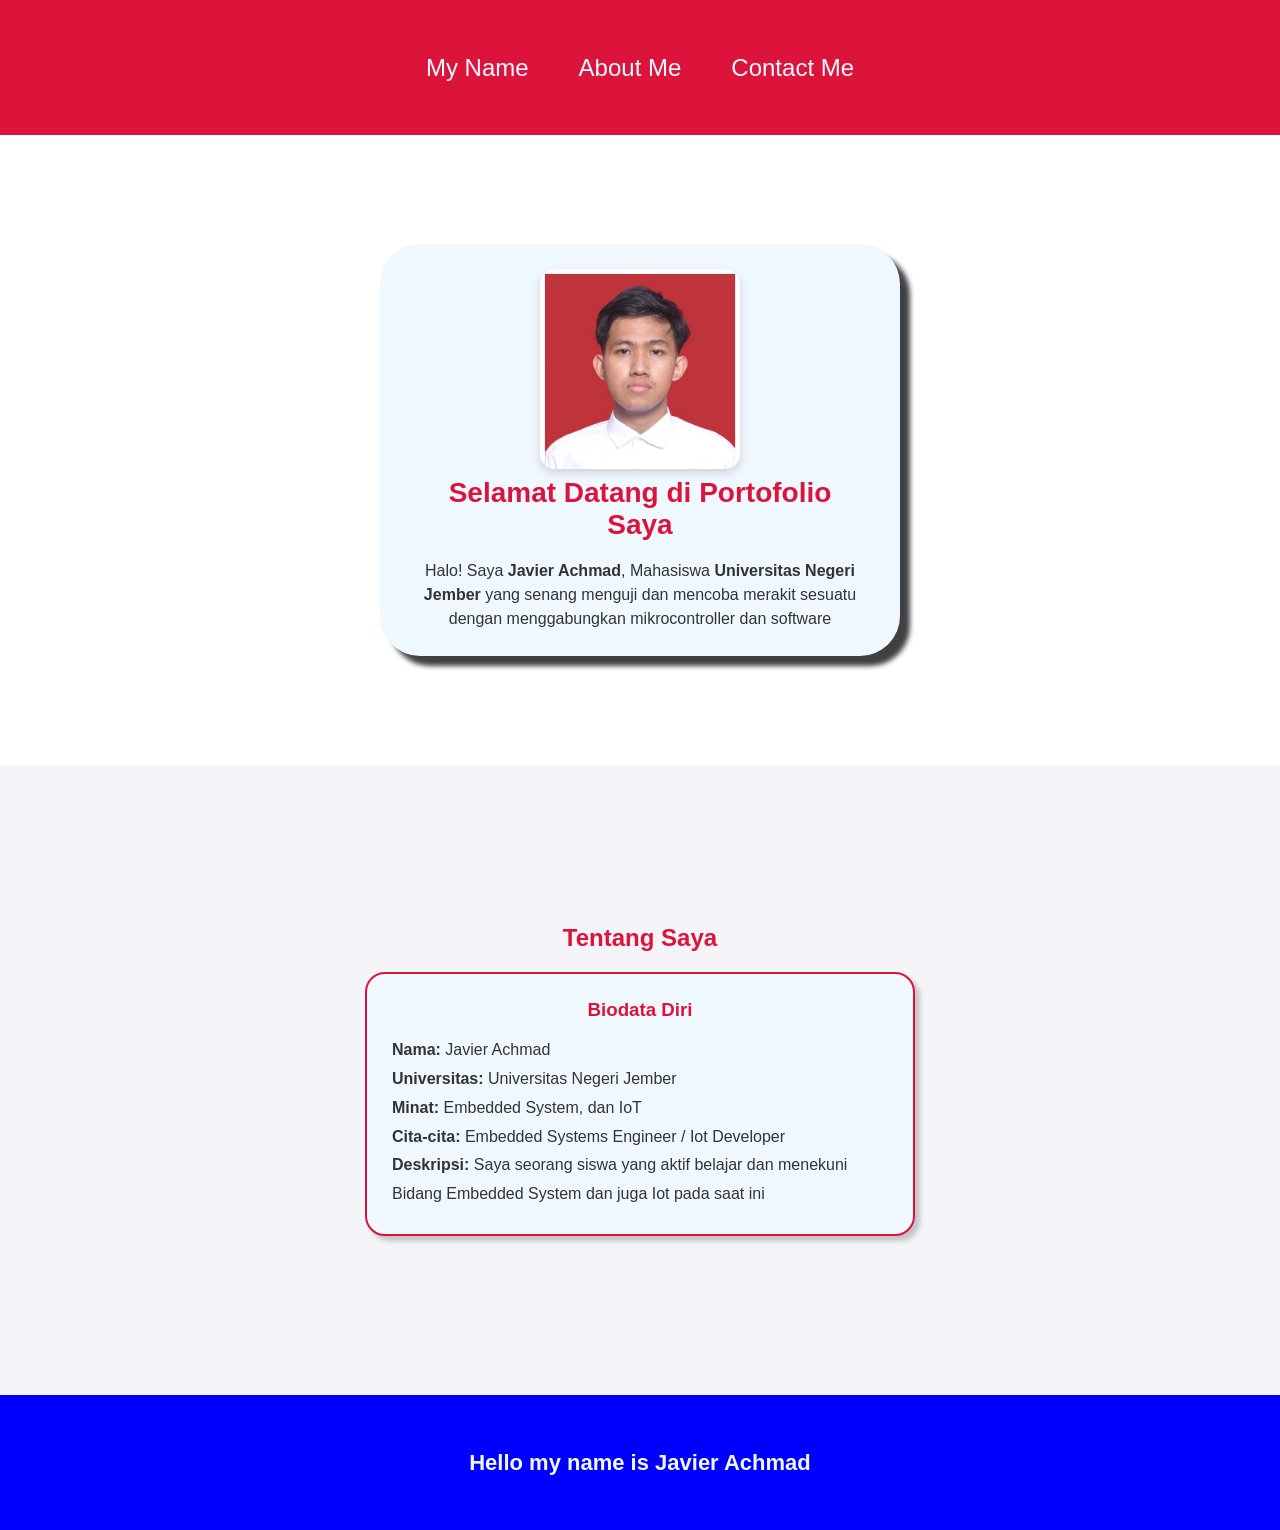
<file: index.html>
<!doctype html>
<html lang="id">
  <head>
    <meta charset="UTF-8" />
    <meta name="viewport" content="width=device-width, initial-scale=1.0">
    <title>JAVIER ACHMAD - Home</title>
    <link rel="stylesheet" href="style.css" />
  </head>
  <body>
    <!--NAVIGATION BAR-->
    <div class="Container-Navbar">
      <ul class="Ul-Navbar">
        <li class="Li-Navbar">
          <a href="index.html" class="a-navbar">My Name</a>
        </li>
        <li class="Li-Navbar">
          <a href="about.html" class="a-navbar">About Me</a>
        </li>
        <li class="Li-Navbar">
          <a href="Contactme.html" class="a-navbar">Contact Me</a>
        </li>
      </ul>
    </div>

    <!--CONTENT 1: BANNER UTAMA-->
    <div class="Container-konten">
      <div class="a-konten">
        <img src="assets/javier.jpeg" class="img-konten" alt="SMAN 1 Tenggarang" />
        <p class="b-konten">Selamat Datang di Portofolio Saya</p>
        <div id="biodata"></div>
      </div>
    </div>
    <!--CONTENT 2: BIODATA LENGKAP-->
    <div class="Container-konten" style="background-color: #f4f4f9">
      <h2 style="color: crimson; margin-bottom: 20px">Tentang Saya</h2>
      <div class="project-grid">
        <div
          class="project-card"
          style="width: 100%; max-width: 550px; text-align: left; padding: 25px"
        >
          <h3 style="text-align: center; margin-bottom: 15px">Biodata Diri</h3>
          <p style="line-height: 1.8; color: #333">
            <strong>Nama:</strong> Javier Achmad<br />
            <strong>Universitas:</strong> Universitas Negeri Jember<br />
            <strong>Minat:</strong> Embedded System, dan IoT<br />
            <strong>Cita-cita:</strong> Embedded Systems Engineer / Iot Developer<br />
            <strong>Deskripsi:</strong> Saya seorang siswa yang aktif belajar
            dan menekuni Bidang Embedded System dan juga Iot pada saat ini
          </p>
        </div>
      </div>
    </div>

    <!--FOOTER-->
    <div class="Footer-konten">
      <h1 class="h1-konten">Hello my name is Javier Achmad</h1>
    </div>
    <script src="script.js"></script>
  </body>
</html>
</file>
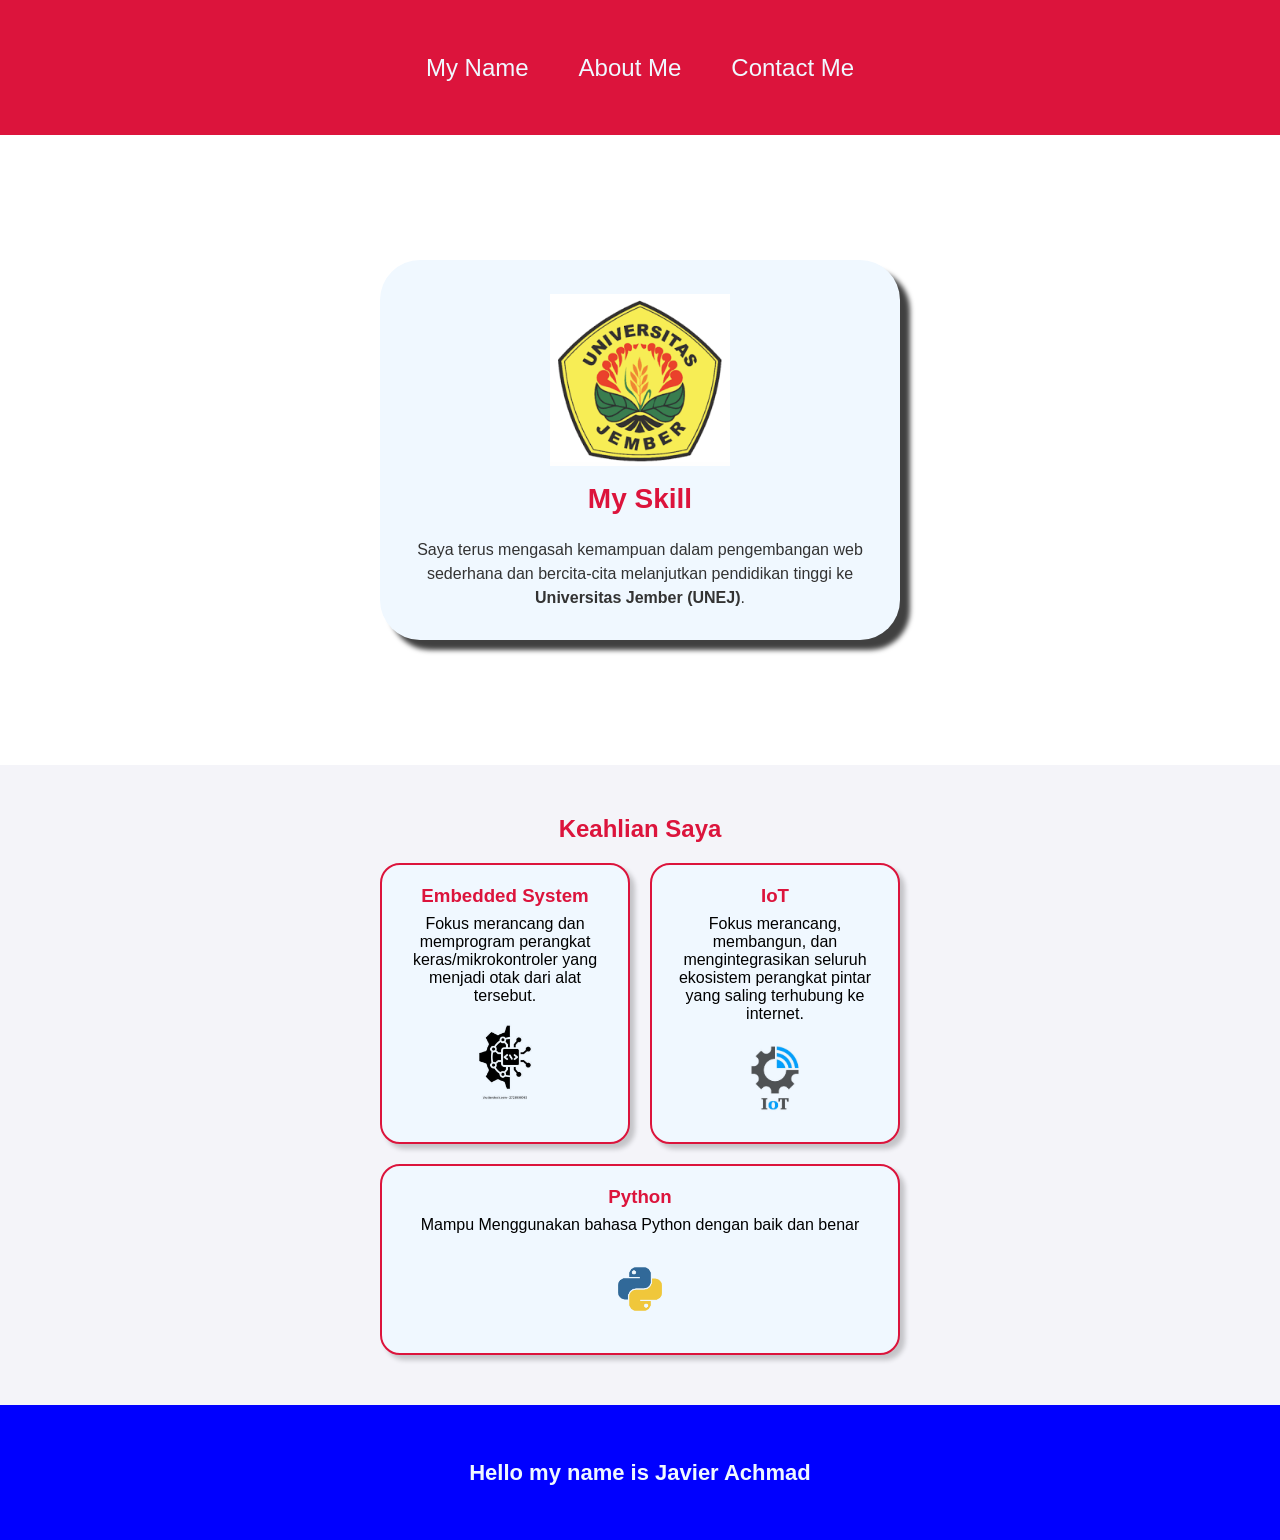
<file: about.html>
<!doctype html>
<html lang="id">
  <head>
    <meta charset="UTF-8" />
    <meta name="viewport" content="width=device-width, initial-scale=1.0" />
    <title>About Me - Javier Achmad</title>
    <link rel="stylesheet" href="style.css" />
    <link rel="shortcut icon" href="Unej.png" type="image/x-icon" />
  </head>
  <body>
    <!--NAVIGATION BAR-->
    <div class="Container-Navbar">
      <ul class="Ul-Navbar">
        <li class="Li-Navbar">
          <a href="index.html" class="a-navbar">My Name</a>
        </li>
        <li class="Li-Navbar">
          <a href="about.html" class="a-navbar">About Me</a>
        </li>
        <li class="Li-Navbar">
          <a href="Contactme.html" class="a-navbar">Contact Me</a>
        </li>
      </ul>
    </div>

    <!--CONTENT 1: PENDIDIKAN-->
    <div class="Container-konten">
      <div class="a-konten">
        <img src="assets/Unej.png" class="img-konten2" alt="Universitas Jember" />
        <p class="b-konten">My Skill</p>
        <div id="geodata"></div>
      </div>
    </div>
    <!--CONTENT 2: SKILLS & MINAT-->
    <div class="Container-konten" style="background-color: #f4f4f9">
      <h2 style="color: crimson; margin-bottom: 20px">Keahlian Saya</h2>
      <div class="project-grid">
        <!-- Baris Atas (2 Kartu) -->
        <div class="project-card">
          <h3>Embedded System</h3>
          <p>
            Fokus merancang dan memprogram perangkat keras/mikrokontroler yang
            menjadi otak dari alat tersebut.
          </p>
          <a href="https://youtu.be/xaCAIZKu_zQ?si=24CAi29XiddbVXym" target="_blank">
            <img
              src="assets/embedded.jpg"
              alt="Embedded System"
              class="skill-img"
            />
          </a>
        </div>

        <div class="project-card">
          <h3>IoT</h3>
          <p>
            Fokus merancang, membangun, dan mengintegrasikan seluruh ekosistem
            perangkat pintar yang saling terhubung ke internet.
          </p>
          <a href="https://youtu.be/o44PHBZ3uI4?si=66BOAR4YL5ibTDSR" target="_blank">
            <img src="assets/IoT.jpg" alt="IoT" class="skill-img" />
          </a>
        </div>

        <!-- Baris Bawah (1 Kartu di Tengah) -->
        <div class="project-card" style="width: 100%; max-width: 520px">
          <h3>Python</h3>
          <p>Mampu Menggunakan bahasa Python dengan baik dan benar</p>
          <a href="https://youtu.be/poZtdyC24P4?si=ebKe_fDQe4mO97wJ" target="_blank">
            <img src="assets/py.png" alt="Python" class="skill-img" />
          </a>
        </div>
      </div>
    </div>
    <!--FOOTER-->
    <div class="Footer-konten">
      <h1 class="h1-konten">Hello my name is Javier Achmad</h1>
    </div>
    <script src="script.js"></script>
  </body>
</html>
</file>
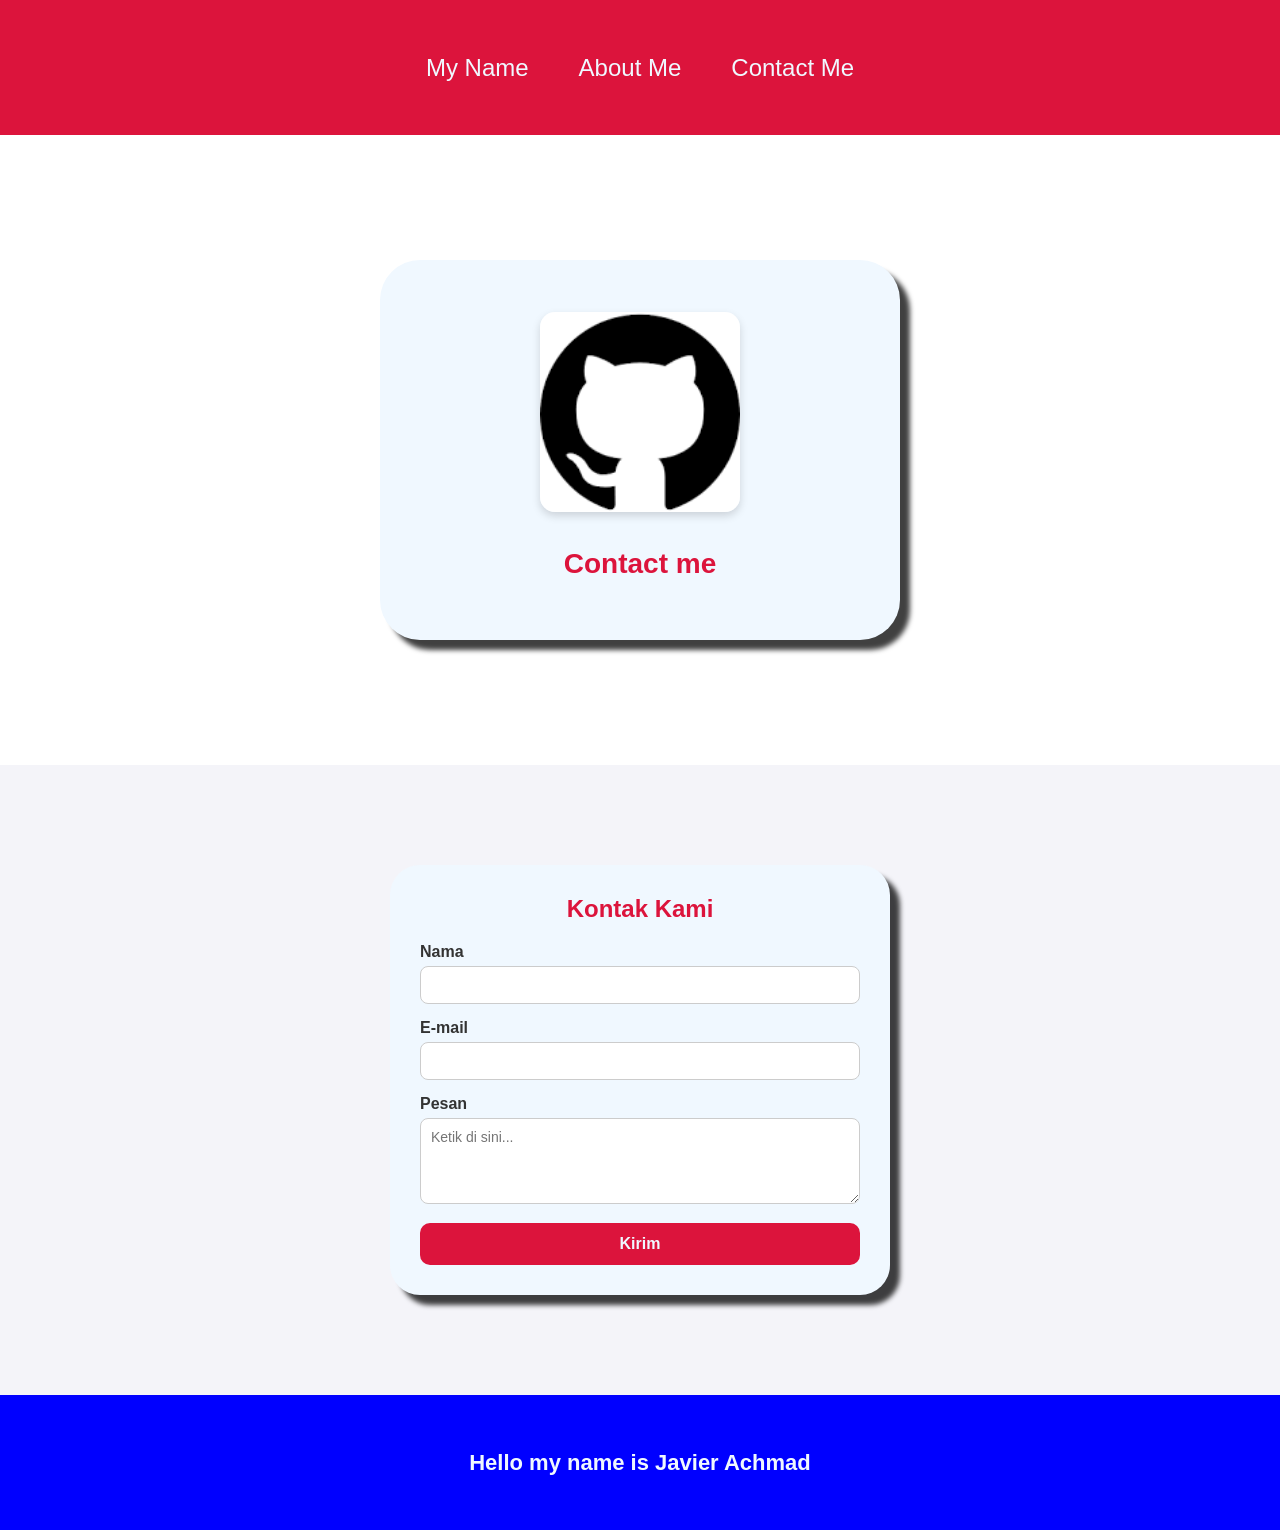
<file: Contactme.html>
<!DOCTYPE html>
<html lang="id">
    <head>
        <meta charset="UTF-8">
        <meta name="viewport" content="width=device-width, initial-scale=1.0">
        <title>Contact Me - Javier Achmad</title>
        <link rel="stylesheet" href="style.css"/>
    </head>
    <body>
        <!--NAVIGATION BAR-->
        <div class="Container-Navbar">
            <ul class="Ul-Navbar">
                <li class="Li-Navbar"><a href="index.html" class="a-navbar">My Name</a></li>
                <li class="Li-Navbar"><a href="about.html" class="a-navbar">About Me</a></li>
                <li class="Li-Navbar"><a href="Contactme.html" class="a-navbar">Contact Me</a></li>
            </ul>
        </div>
        <!--NAVIGATION BAR SELESAI-->
        
        <!--CONTENT 1: LOGO UTAMA-->
        <div class="Container-konten">
            <a href="https://github.com/javierachmad" class="a-konten">
                <img src="assets/logogithub.png" width="200" height="200" class="img-konten" />
                <p class="b-konten">Contact me</p>
            </a>
        </div>
        <!--CONTENT 1 SELESAI-->

        <!--CONTENT 2: FORM KONTAK TERPISAH-->
        <div class="Container-konten" style="background-color: #f4f4f9;">
            <div class="contact-card">
                <h2 class="form-title">Kontak Kami</h2>
                <form id="contactForm">
                    <div class="form-group">
                        <label for="nama">Nama</label>
                        <input type="text" id="nama" name="nama" required>
                    </div>
                    <div class="form-group">
                        <label for="email">E-mail</label>
                        <input type="email" id="email" name="email" required>
                    </div>
                    <div class="form-group">
                        <label for="pesan">Pesan</label>
                        <textarea id="pesan" name="pesan" placeholder="Ketik di sini..." rows="4" required></textarea>
                    </div>
                    <button type="submit" class="btn-submit">Kirim</button>
                </form>
            </div>
        </div>

        <!--FOOTER-->
        <div class="Footer-konten">
            <h1 class="h1-konten">Hello my name is Javier Achmad</h1>
        </div>
        <!--FOOTER SELESAI-->

        <script src="script.js"></script>
    </body>
</html>
</file>
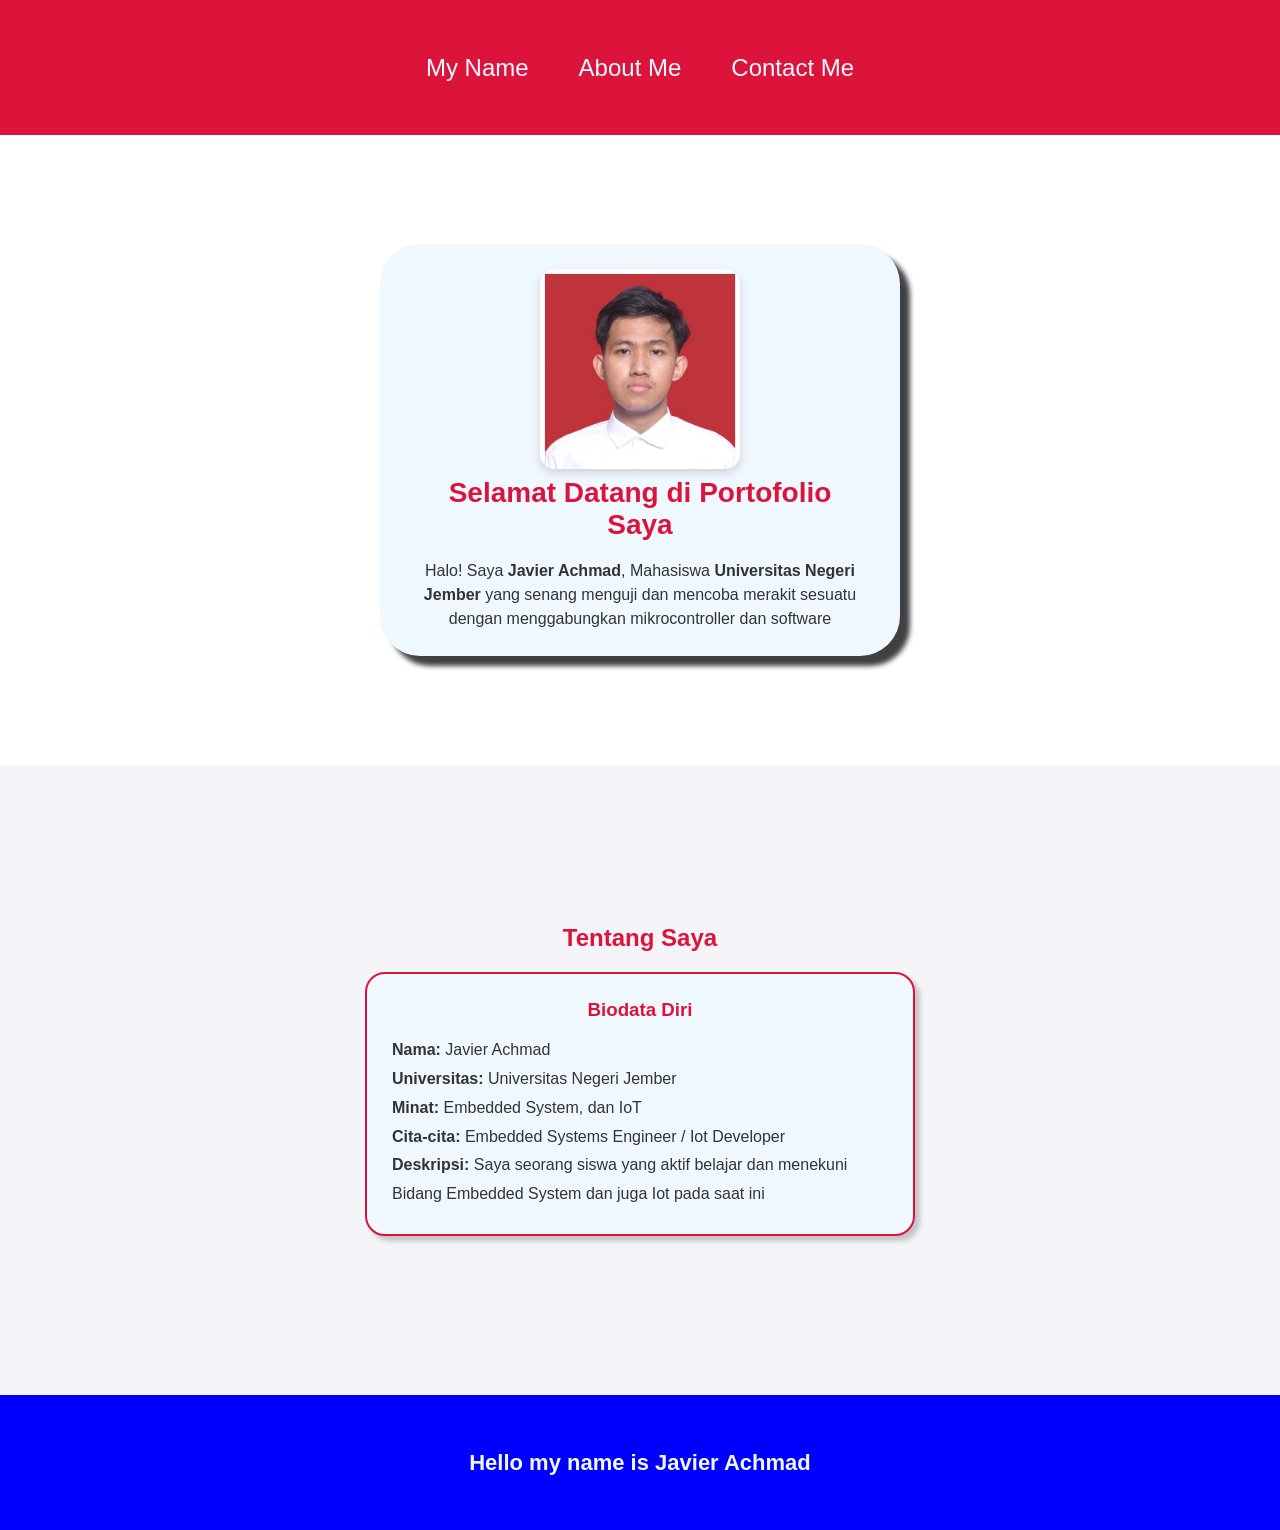
<file: index2.html>
<!doctype html>
<html lang="id">
  <head>
    <meta charset="UTF-8" />
    <meta name="viewport" content="width=device-width, initial-scale=1.0">
    <title>JAVIER ACHMAD - Home</title>
    <link rel="stylesheet" href="style.css" />
  </head>
  <body>
    <!--NAVIGATION BAR-->
    <div class="Container-Navbar">
      <ul class="Ul-Navbar">
        <li class="Li-Navbar">
          <a href="index2.html" class="a-navbar">My Name</a>
        </li>
        <li class="Li-Navbar">
          <a href="about.html" class="a-navbar">About Me</a>
        </li>
        <li class="Li-Navbar">
          <a href="Contactme.html" class="a-navbar">Contact Me</a>
        </li>
      </ul>
    </div>

    <!--CONTENT 1: BANNER UTAMA-->
    <div class="Container-konten">
      <div class="a-konten">
        <img src="javier.jpeg" class="img-konten" alt="SMAN 1 Tenggarang" />
        <p class="b-konten">Selamat Datang di Portofolio Saya</p>
        <div id="biodata"></div>
      </div>
    </div>
    <!--CONTENT 2: BIODATA LENGKAP-->
    <div class="Container-konten" style="background-color: #f4f4f9">
      <h2 style="color: crimson; margin-bottom: 20px">Tentang Saya</h2>
      <div class="project-grid">
        <div
          class="project-card"
          style="width: 100%; max-width: 550px; text-align: left; padding: 25px"
        >
          <h3 style="text-align: center; margin-bottom: 15px">Biodata Diri</h3>
          <p style="line-height: 1.8; color: #333">
            <strong>Nama:</strong> Javier Achmad<br />
            <strong>Universitas:</strong> Universitas Negeri Jember<br />
            <strong>Minat:</strong> Embedded System, dan IoT<br />
            <strong>Cita-cita:</strong> Embedded Systems Engineer / Iot Developer<br />
            <strong>Deskripsi:</strong> Saya seorang siswa yang aktif belajar
            dan menekuni Bidang Embedded System dan juga Iot pada saat ini
          </p>
        </div>
      </div>
    </div>

    <!--FOOTER-->
    <div class="Footer-konten">
      <h1 class="h1-konten">Hello my name is Javier Achmad</h1>
    </div>
    <script src="script.js"></script>
  </body>
</html>
</file>
<file: style.css>
* {
    margin: 0;
    padding: 0;
    box-sizing: border-box;
    font-family: Arial, sans-serif;
}


.Container-Navbar {
    background-color: crimson;
    width: 100%;
    height: 15vh;
    min-height: 80px;
}

.Ul-Navbar {
    display: flex;  
    height: 100%;
    justify-content: center;
    align-items: center;
}

.Li-Navbar {
    list-style-type: none;
    padding: 15px 20px;
    margin: 5px;
    color: aliceblue;
    font-size: 24px;
}

.Li-Navbar:hover {
    background-color: green;
    transition:  ease-in-out;
    transition-delay: .1s;
    border-radius: 10px;
}



.Li-Navbar:hover {
    background-color: green;
    transition: 0.2s ease-in-out;
    border-radius: 10px;
}


.a-navbar:active,
.a-navbar:focus {
    background-color: green;
    color: aliceblue !important;
    border-radius: 10px;
}

.a-navbar {
    color: aliceblue;
    text-decoration: none;
}


.Container-konten {
    background-color: white;
    display: flex;
    flex-direction: column;
    justify-content: center;
    align-items: center;
    padding: 50px 20px;
    min-height: 70vh;
}

.a-konten {
    background-color: aliceblue;
    color: crimson;
    text-decoration: none;
    font-size: 20px;
    min-height: 380px;
    width: 90%;
    max-width: 520px;
    padding: 25px;
    display: flex;
    flex-direction: column;
    justify-content: space-evenly;
    align-items: center;
    border-radius: 40px;
    box-shadow: 10px 10px 5px 0px rgba(0,0,0,0.75);
    -webkit-box-shadow: 10px 10px 5px 0px rgba(0,0,0,0.75);
    -moz-box-shadow: 10px 10px 5px 0px rgba(0,0,0,0.75);
    text-align: center;
}

#biodata, #geodata {
    width: 100%;
    font-size: 16px;
    color: #333;
    line-height: 1.5;
    margin-top: 10px;
}


.img-konten {
    width: 200px;
    height: 200px;
    border-radius: 15px; 
    object-fit: cover;   
    object-position: top; 
    box-shadow: 0 4px 8px rgba(0,0,0,0.15); 
}

.img-konten2 {
    background-color: aliceblue;
    width: 180px;
    height: 180px;
    object-fit: contain;
}

.b-konten {
    font: bold;
    font-size: 20px;
    padding: 8px 12px;
}


.skill-img {
    width: 80px;
    height: 80px;
    object-fit: contain;
    margin-top: 15px;
    background-color: transparent;
    mix-blend-mode: multiply; 
}

.a-konten .b-konten {
    font-size: 28px;
    font-weight: bold 
}

.b-konten:hover {
    background-color: green;
    color: aliceblue;
    transition: .5s ease-in-out;
    transition-delay: .1s;
    border-radius: 5px;
}

/* GRID KARTU PROJECT */
.project-grid {
    display: flex;
    flex-wrap: wrap;
    gap: 20px;
    justify-content: center;
    width: 100%;
    max-width: 900px;
}

.project-card {
    background-color: aliceblue;
    border: 2px solid crimson;
    border-radius: 20px;
    padding: 20px;
    width: 250px;
    text-align: center;
    box-shadow: 5px 5px 5px rgba(0,0,0,0.2);
}

.project-card h3 {
    color: crimson;
    margin-bottom: 8px;
}

.Footer-konten {
    background-color: blue;
    display: flex;
    justify-content: center;
    align-items: center;
    height: 15vh;
}

.h1-konten {
    color: aliceblue;
    font-size: 22px;
}


.contact-card {
    background-color: aliceblue;
    width: 90%;
    max-width: 500px;
    padding: 30px;
    border-radius: 30px;
    box-shadow: 10px 10px 5px 0px rgba(0,0,0,0.75);
    -webkit-box-shadow: 10px 10px 5px 0px rgba(0,0,0,0.75);
    -moz-box-shadow: 10px 10px 5px 0px rgba(0,0,0,0.75);
}

.form-title {
    text-align: center;
    color: crimson;
    margin-bottom: 20px;
    font-size: 24px;
}

.form-group {
    margin-bottom: 15px;
    text-align: left;
}

.form-group label {
    display: block;
    font-size: 16px;
    font-weight: bold;
    color: #333;
    margin-bottom: 5px;
}

.form-group input, 
.form-group textarea {
    width: 100%;
    padding: 10px;
    border: 1px solid #ccc;
    border-radius: 8px;
    font-size: 14px;
    outline: none;
    background-color: #fff;
}

.form-group input:focus, 
.form-group textarea:focus {
    border-color: crimson;
    box-shadow: 0 0 5px rgba(220, 20, 60, 0.4);
}

.btn-submit {
    width: 100%;
    background-color: crimson;
    color: aliceblue;
    border: none;
    padding: 12px;
    font-size: 16px;
    font-weight: bold;
    border-radius: 10px;
    cursor: pointer;
    transition: 0.3s ease-in-out;
}

.btn-submit:hover {
    background-color: green;
}


@media screen and (max-width: 768px) {
   
    .Container-Navbar {
        height: auto;
        padding: 10px 0;
    }

    .Ul-Navbar {
        height: auto;
        flex-direction: row;
        justify-content: space-around;
        padding: 0 5px;
    }

    .Li-Navbar {
        font-size: 16px; 
        padding: 8px 10px;
        margin: 2px;
    }

    
    .Container-konten {
        padding: 30px 15px;
        min-height: 60vh;
    }

    
    .a-konten, .contact-card {
        width: 95%; 
        max-width: 100%;
        min-height: auto;
        padding: 25px 15px;
        border-radius: 25px;
    }

    
    .img-konten, .img-konten2 {
        width: 150px;
        height: 150px;
    }

    /* Ukuran Teks di HP */
    .b-konten {
        font-size: 18px;
    }

    .form-title {
        font-size: 20px;
    }

    .form-group label {
        font-size: 15px;
    }

    .form-group input, 
    .form-group textarea {
        font-size: 16px; 
        padding: 12px;
    }

    .btn-submit {
        padding: 14px;
        font-size: 16px;
    }
}
</file>
